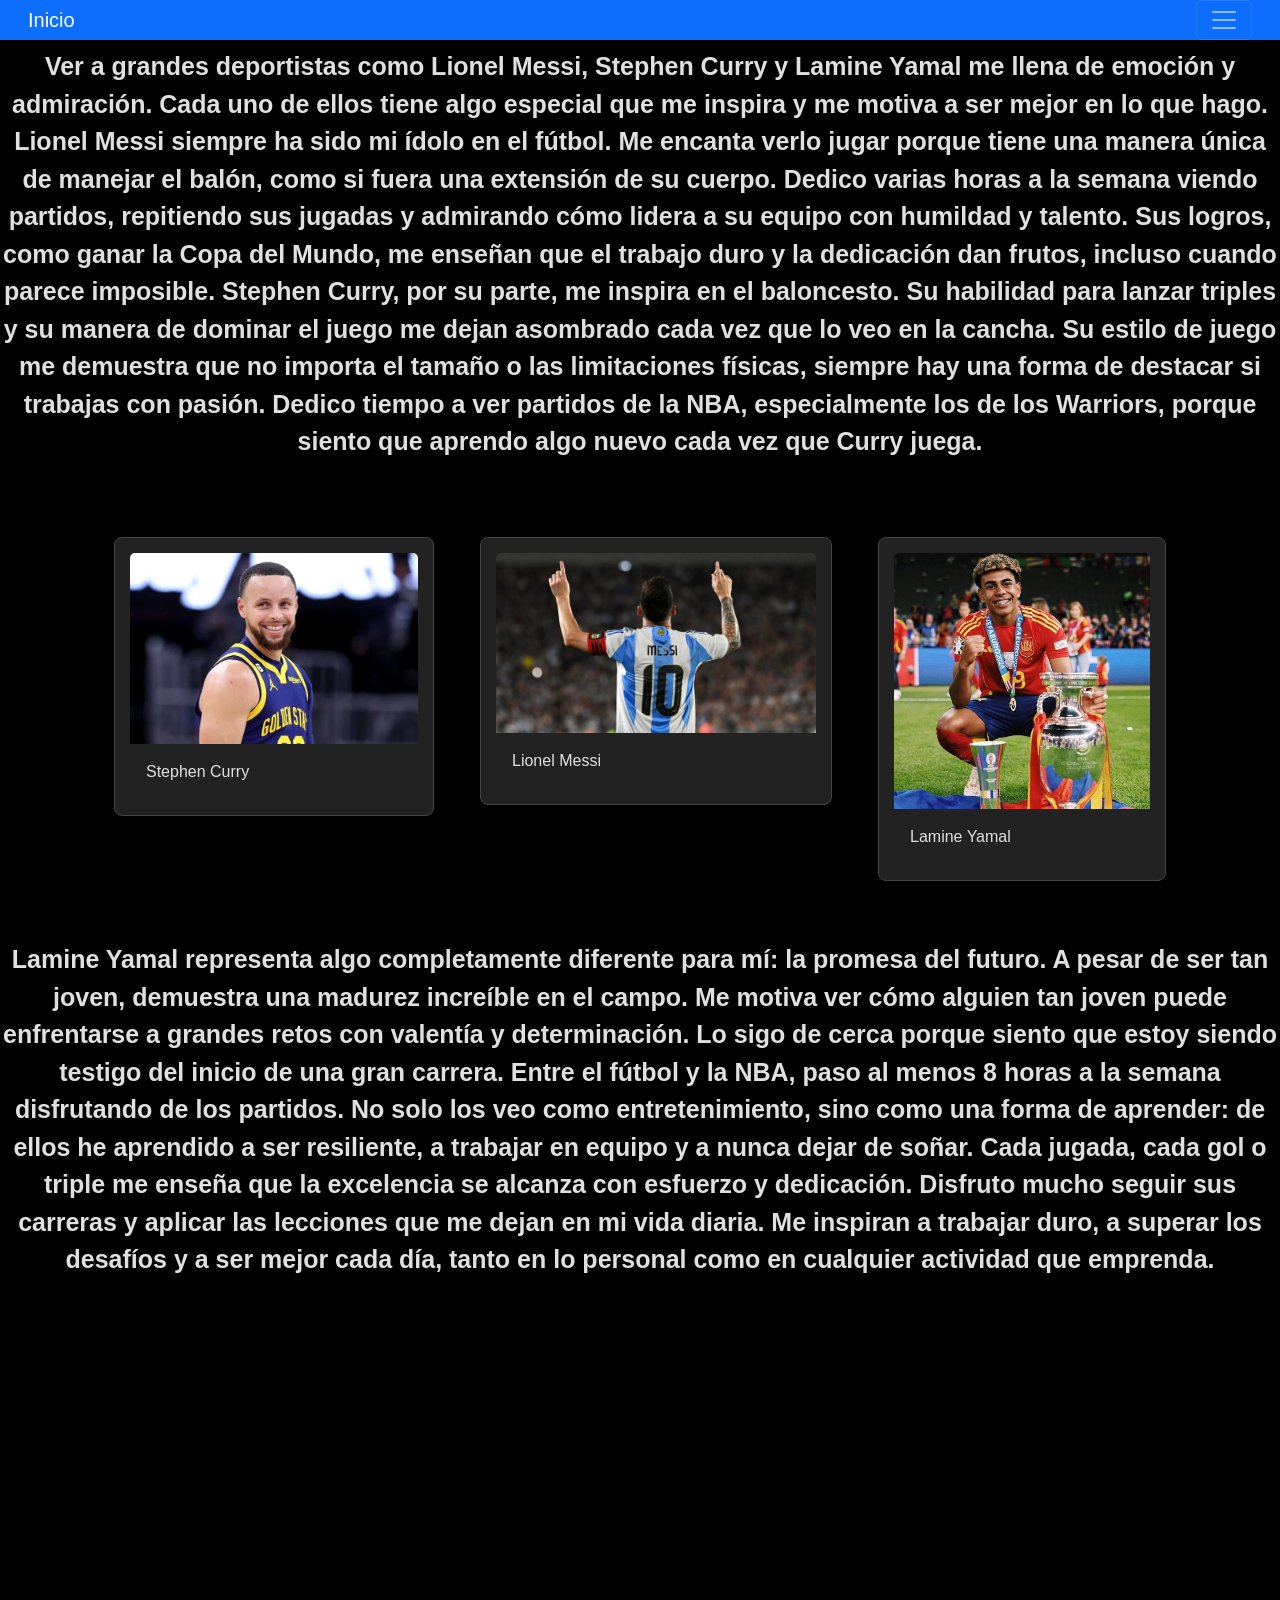
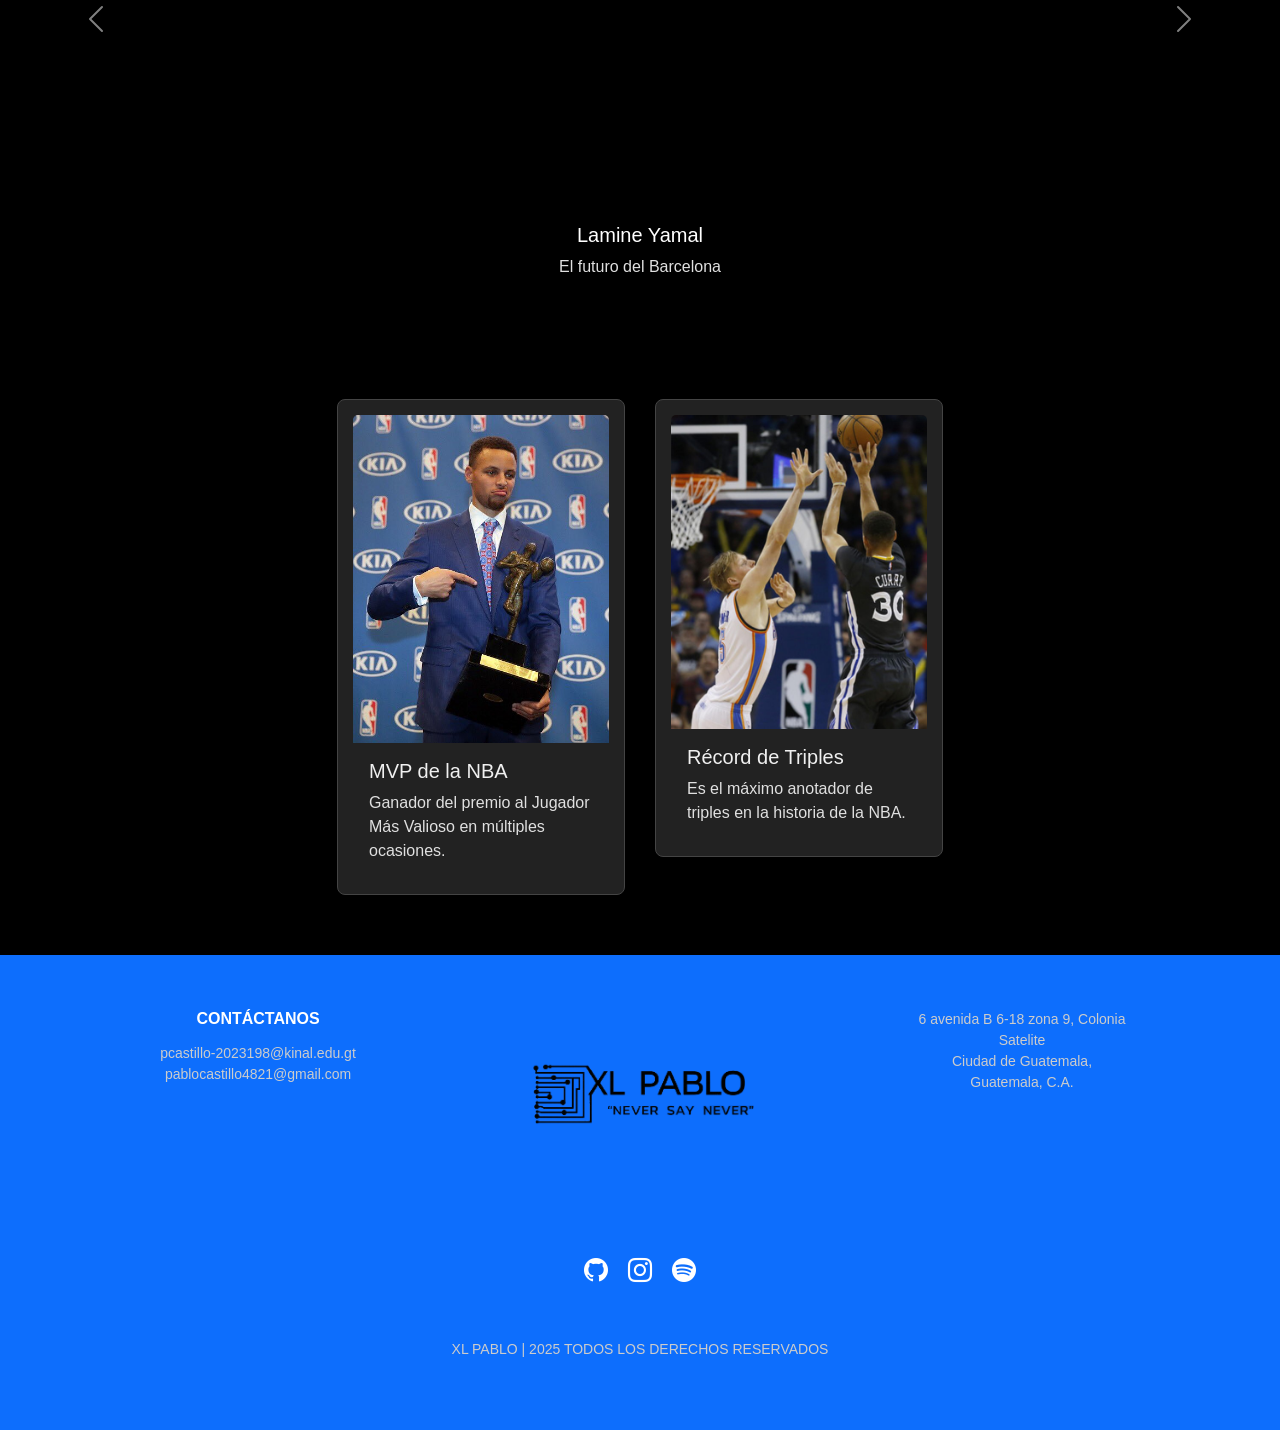
<file: index.html>
<!DOCTYPE html>
<html lang="en">
<head>
    <meta charset="UTF-8">
    <meta name="viewport" content="width=device-width, initial-scale=1.0">
    <link href="https://cdn.jsdelivr.net/npm/bootstrap@5.3.3/dist/css/bootstrap.min.css" rel="stylesheet" integrity="sha384-QWTKZyjpPEjISv5WaRU9OFeRpok6YctnYmDr5pNlyT2bRjXh0JMhjY6hW+ALEwIH" crossorigin="anonymous">
    <link href="https://cdn.jsdelivr.net/npm/bootstrap-icons/font/bootstrap-icons.css" rel="stylesheet">
    <link rel="stylesheet" href="style.css">
  </head>
    <title>Inicio</title>
</head>
<body>
    <nav class="navbar navbar-dark bg-primary fixed-top">
        <div class="container-fluid">
          <a class="navbar-brand mp-3" href="#">Inicio</a>
          <button class="navbar-toggler" type="button" data-bs-toggle="offcanvas" data-bs-target="#offcanvasDarkNavbar" aria-controls="offcanvasDarkNavbar" aria-label="Toggle navigation">
            <span class="navbar-toggler-icon"></span>
          </button>
          <div class="offcanvas offcanvas-end text-bg-dark" tabindex="-1" id="offcanvasDarkNavbar" aria-labelledby="offcanvasDarkNavbarLabel">
            <div class="offcanvas-header">
              <h5 class="offcanvas-title" id="offcanvasDarkNavbarLabel">Página Web</h5>
              <button type="button" class="btn-close btn-close-white" data-bs-dismiss="offcanvas" aria-label="Close"></button>
            </div>
            <div class="offcanvas-body">
              <ul class="navbar-nav justify-content-end flex-grow-1 pe-3">
                <li class="nav-item">
                  <a class="nav-link active" aria-current="page" href="index.html">Inicio</a>
                </li>
                <li class="nav-item">
                  <a class="nav-link" href="biografia.html">Biografia</a>
                </li>
                <li class="nav-item">
                    <a class="nav-link" href="rediseño.html">Rediseño</a>
              </ul>
              
            </div>
          </div>
        </div>
      </nav>
      <p class="lh-base mt-5 grande text-center" style="font-size: 25px; font-weight: bold;" > Ver a grandes deportistas como Lionel Messi, Stephen Curry y Lamine Yamal me llena de emoción y admiración. Cada uno de ellos tiene algo especial que me inspira y me motiva a ser mejor en lo que hago.
        Lionel Messi siempre ha sido mi ídolo en el fútbol. Me encanta verlo jugar porque tiene una manera única de manejar el balón, como si fuera una extensión de su cuerpo. Dedico varias horas a la semana viendo partidos, repitiendo sus jugadas y admirando cómo lidera a su equipo con humildad y talento. Sus logros, como ganar la Copa del Mundo, me enseñan que el trabajo duro y la dedicación dan frutos, incluso cuando parece imposible.
        Stephen Curry, por su parte, me inspira en el baloncesto. Su habilidad para lanzar triples y su manera de dominar el juego me dejan asombrado cada vez que lo veo en la cancha. Su estilo de juego me demuestra que no importa el tamaño o las limitaciones físicas, siempre hay una forma de destacar si trabajas con pasión. Dedico tiempo a ver partidos de la NBA, especialmente los de los Warriors, porque siento que aprendo algo nuevo cada vez que Curry juega.
        <div class="container">
          <div class="row justify-content-center g-3">
            <div class="col-auto">
              <a href="https://es.wikipedia.org/wiki/Stephen_Curry" target="_blank" class="card-link">
                <div class="card" style="width: 20rem;">
                  <img src="assets/steph1.webp" class="card-img-top" alt="Steph">
                  <div class="card-body">
                    <p class="card-text">Stephen Curry</p>
                  </div>
                </div>
              </a>
            </div>
            <div class="col-auto">
              <a href="https://es.wikipedia.org/wiki/Lionel_Messi" target="_blank" class="card-link">
                <div class="card" style="width: 22rem;">
                  <img src="assets/messi.jpg" class="card-img-top" alt="Messi">
                  <div class="card-body">
                    <p class="card-text">Lionel Messi</p>
                  </div>
                </div>
              </a>
            </div>
            <div class="col-auto">
              <a href="https://es.wikipedia.org/wiki/Lamine_Yamal" target="_blank" class="card-link">
                <div class="card" style="width: 18rem;">
                  <img src="assets/lamine-yamal.jpg" class="card-img-top" alt="Lamine Yamal">
                  <div class="card-body">
                    <p class="card-text">Lamine Yamal</p>
                  </div>
                </div>
              </a>
            </div>
          </div>
        </div>      
      <p class="lh-base mt-5 grande text-center" style="font-size: 25px; font-weight: bold;"> Lamine Yamal representa algo completamente diferente para mí: la promesa del futuro. A pesar de ser tan joven, demuestra una madurez increíble en el campo. Me motiva ver cómo alguien tan joven puede enfrentarse a grandes retos con valentía y determinación. Lo sigo de cerca porque siento que estoy siendo testigo del inicio de una gran carrera.
        Entre el fútbol y la NBA, paso al menos 8 horas a la semana disfrutando de los partidos. No solo los veo como entretenimiento, sino como una forma de aprender: de ellos he aprendido a ser resiliente, a trabajar en equipo y a nunca dejar de soñar. Cada jugada, cada gol o triple me enseña que la excelencia se alcanza con esfuerzo y dedicación.
        Disfruto mucho seguir sus carreras y aplicar las lecciones que me dejan en mi vida diaria. Me inspiran a trabajar duro, a superar los desafíos y a ser mejor cada día, tanto en lo personal como en cualquier actividad que emprenda.</p>
        <div id="videoCarousel" class="carousel slide" data-bs-interval="30000" data-bs-ride="carousel">
          <div class="carousel-inner">
        
      
            <div class="carousel-item active">
              <video class="d-block w-100" autoplay loop muted playsinline style="max-height: 700px;">
                <source src="assets/yamal1.mp4" type="video/mp4">
              </video>
              <div class="carousel-caption d-none d-md-block">
                <h5>Lamine Yamal</h5>
                <p>El futuro del Barcelona</p>
              </div>
            </div>
        
          
            <div class="carousel-item">
              <video class="d-block w-100" autoplay loop muted playsinline style="max-height: 700px;">
                <source src="assets/messi1.mp4" type="video/mp4">
        
              </video>
              <div class="carousel-caption d-none d-md-block">
                <h5>Lionel Messi</h5>
                <p>El mejor jugador del mundo</p>
              </div>
            </div>
        
           
            <div class="carousel-item">
              <video class="d-block w-100" autoplay loop muted playsinline style="max-height: 700px;">
                <source src="assets/stephen.mp4" type="video/mp4">
                
              </video>
              <div class="carousel-caption d-none d-md-block">
                <h5>Stephen Curry</h5>
                <p>Transformando el juego del baloncesto</p>
              </div>
            </div>
        
          </div>
        
         
          <button class="carousel-control-prev" type="button" data-bs-target="#videoCarousel" data-bs-slide="prev">
            <span class="carousel-control-prev-icon" aria-hidden="true"></span>
            <span class="visually-hidden">Anterior</span>
          </button>
          <button class="carousel-control-next" type="button" data-bs-target="#videoCarousel" data-bs-slide="next">
            <span class="carousel-control-next-icon" aria-hidden="true"></span>
            <span class="visually-hidden">Siguiente</span>
          </button>
        </div>
        
        
        <div class="row justify-content-center">
          <div class="card card-hover" style="width: 18rem;">
            <img src="assets/mvp.jpg" class="card-img-top" alt="...">
            <div class="card-body">
              <h5 class="card-title">MVP de la NBA</h5>
              <p class="card-text">Ganador del premio al Jugador Más Valioso en múltiples ocasiones.</p>
            </div>
          </div>
          <div class="card card-hover" style="width: 18rem;">
            <img src="assets/triple.jpg" class="card-img-top" alt="...">
            <div class="card-body">
              <h5 class="card-title">Récord de Triples</h5>
              <p class="card-text">Es el máximo anotador de triples en la historia de la NBA.</p>
            </div>
          </div>
        </div>
        
        <footer class="footer bg-primary text-white pt-1">
          <div class="container ">
              <div class="row">
                  <div class="col-md-3 text-center">
                      <h5>CONTÁCTANOS</h5>
                      <p>pcastillo-2023198@kinal.edu.gt<br>
                     pablocastillo4821@gmail.com<br>
                     </p>
                  </div>       
                  <div class="col-md-5 text-center">
                      <img src="assets/x1.png" alt="Logo Xl Pablo" style="max-width: 300px;">
                      <h5></h5>
                  </div>
                  <div class="col-md-3 text-center">
                      <p>6 avenida B 6-18 zona 9, Colonia Satelite<br>
                       Ciudad de Guatemala,<br>
                      Guatemala, C.A.</p>
                  </div>
              </div>
              <div class="row ">
                  <div class="col text-center">
                      
                      <a href="https://github.com/PabloCastillo10" class="text-white mx-2"><i class="bi bi-github" style="font-size: 1.5rem;"></i></a>
                      <a href="https://www.instagram.com/xldaniel__/" class="text-white mx-2"><i class="bi bi-instagram" style="font-size: 1.5rem;"></i></a>
                      <a href="https://open.spotify.com/user/ipcq7aag76tgqg0tuwkb64kei" class="text-white mx-2"><i class="bi bi-spotify" style="font-size: 1.5rem;"></i></a>
                  </div>
              </div>
              <div class="row ">
                  <div class="col text-center">
                      <p class="mb-0">XL PABLO | 2025 TODOS LOS DERECHOS RESERVADOS</p>
                  </div>
              </div>
          </div>
      </footer> 
      <script src="https://cdn.jsdelivr.net/npm/bootstrap@5.3.3/dist/js/bootstrap.min.js" integrity="sha384-0pUGZvbkm6XF6gxjEnlmuGrJXVbNuzT9qBBavbLwCsOGabYfZo0T0to5eqruptLy" crossorigin="anonymous"></script>         
</body>
</html>
</file>
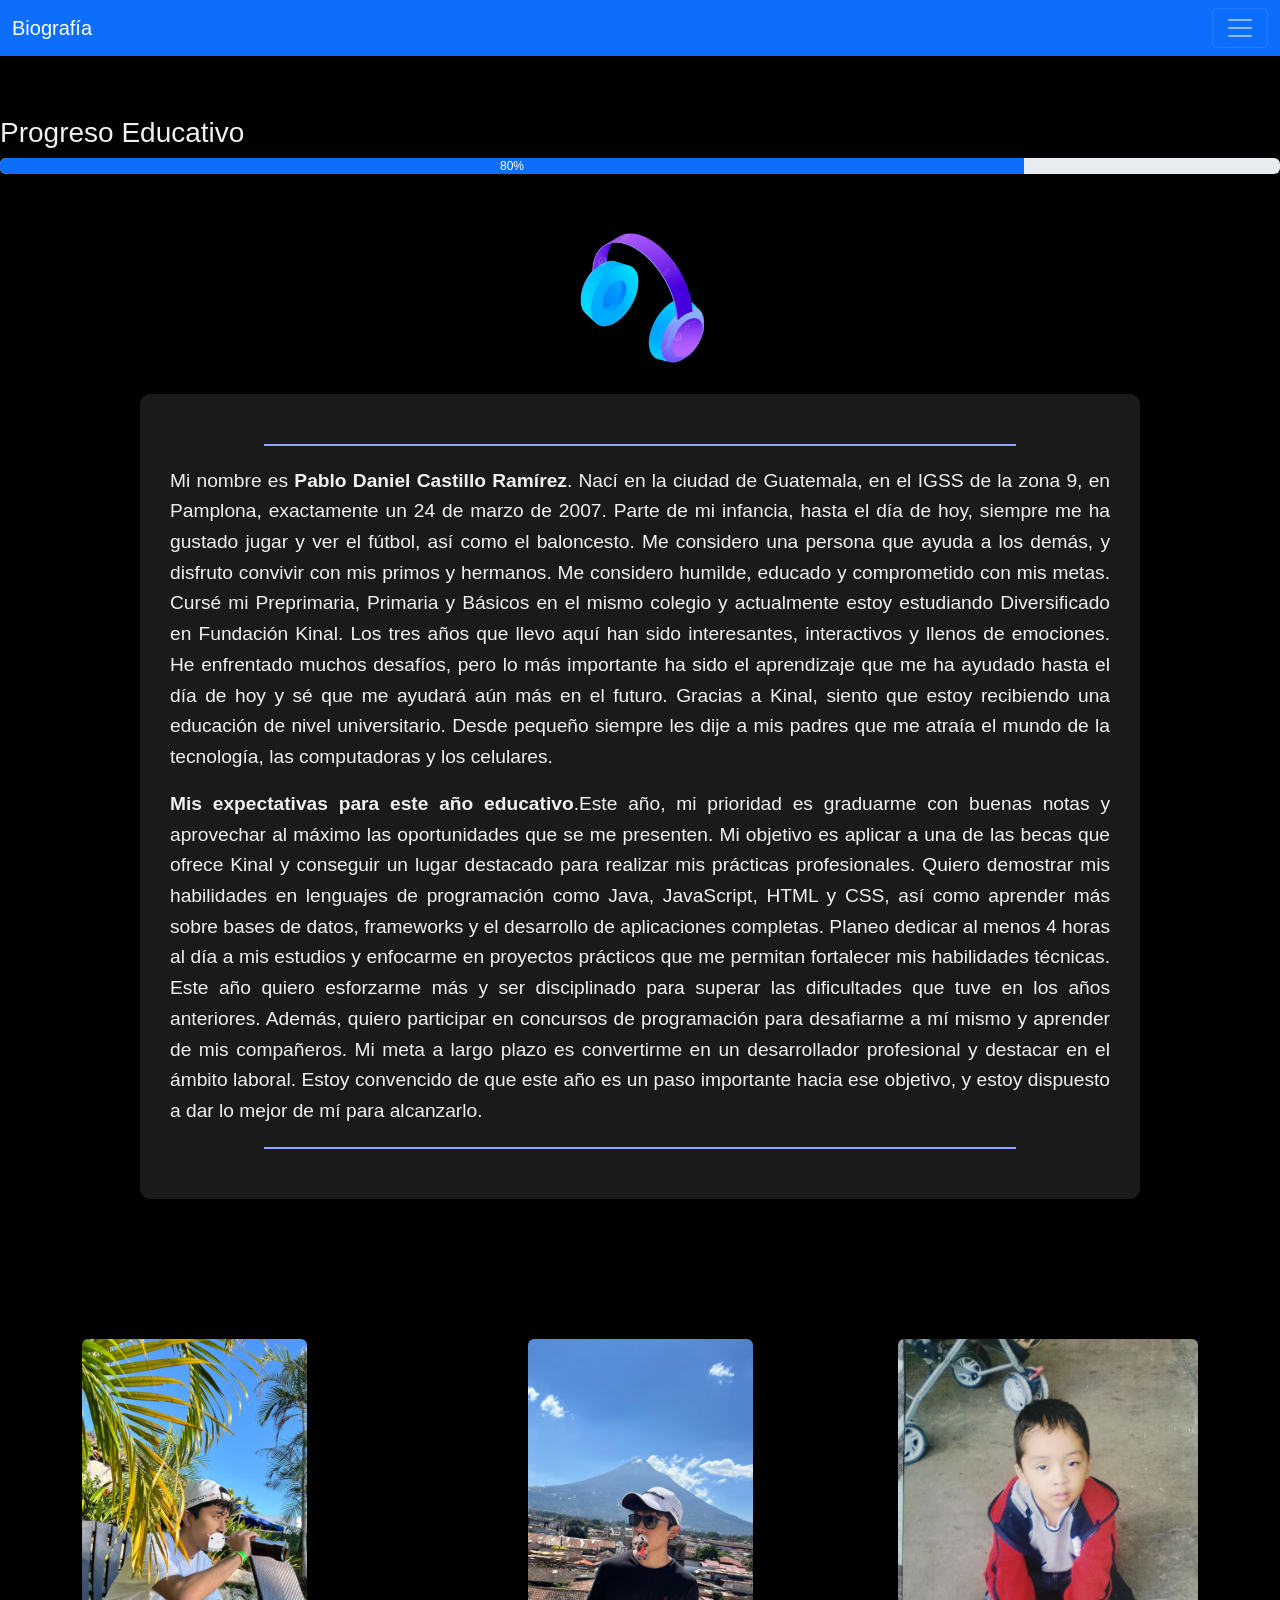
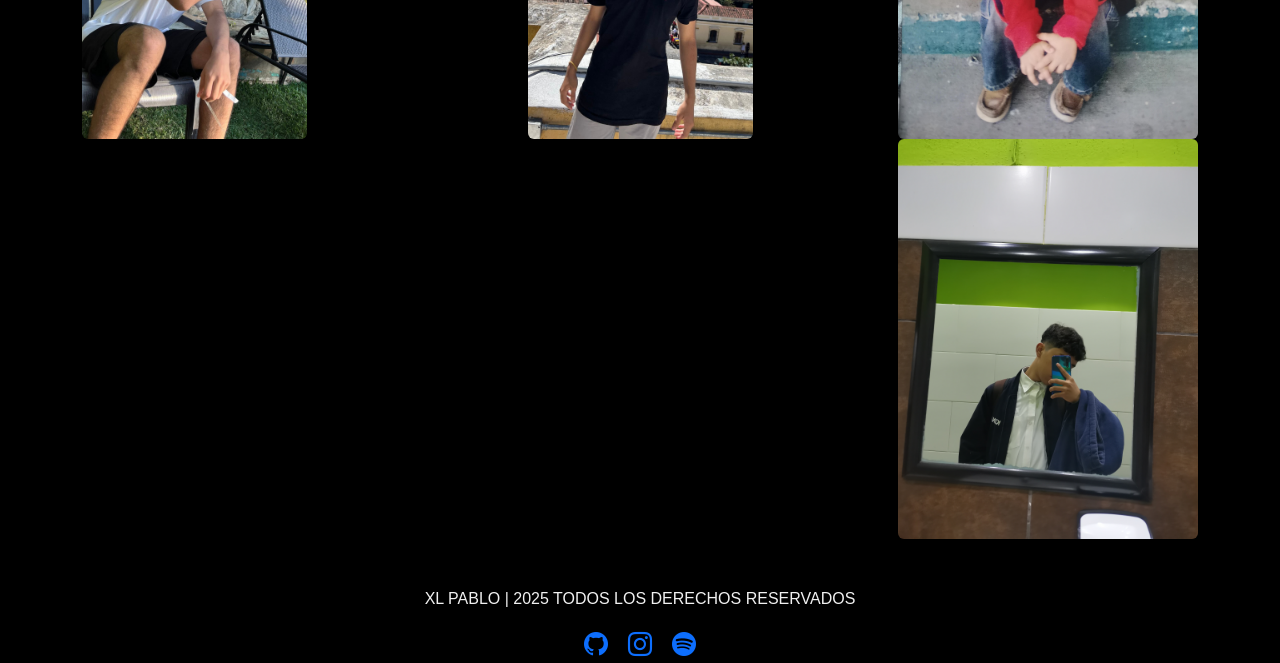
<file: biografia.html>
<!DOCTYPE html>
<html lang="en">
<head>
    <meta charset="UTF-8">
    <meta name="viewport" content="width=device-width, initial-scale=1.0">
    <link href="https://cdn.jsdelivr.net/npm/bootstrap@5.3.3/dist/css/bootstrap.min.css" rel="stylesheet" integrity="sha384-QWTKZyjpPEjISv5WaRU9OFeRpok6YctnYmDr5pNlyT2bRjXh0JMhjY6hW+ALEwIH" crossorigin="anonymous">
    <title>Biografia</title>
    <link rel="stylesheet" href="style1.css">
    <link href="https://cdn.jsdelivr.net/npm/bootstrap-icons/font/bootstrap-icons.css" rel="stylesheet">
    <link href="https://fonts.googleapis.com/css2?family=Roboto:wght@400;500;700&display=swap" rel="stylesheet">

</head>
<body>
  <nav class="navbar navbar-dark bg-primary fixed-top">
      <div class="container-fluid">
        <a class="navbar-brand mp-3" href="#">Biografía</a>
        <button class="navbar-toggler" type="button" data-bs-toggle="offcanvas" data-bs-target="#offcanvasDarkNavbar" aria-controls="offcanvasDarkNavbar" aria-label="Toggle navigation">
          <span class="navbar-toggler-icon"></span>
        </button>
        <div class="offcanvas offcanvas-end text-bg-dark" tabindex="-1" id="offcanvasDarkNavbar" aria-labelledby="offcanvasDarkNavbarLabel">
          <div class="offcanvas-header">
            <h5 class="offcanvas-title" id="offcanvasDarkNavbarLabel">Página Web</h5>
            <button type="button" class="btn-close btn-close-white" data-bs-dismiss="offcanvas" aria-label="Close"></button>
          </div>
          <div class="offcanvas-body">
            <ul class="navbar-nav justify-content-end flex-grow-1 pe-3">
              <li class="nav-item">
                <a class="nav-link" href="index.html">Inicio</a>
              </li>
              <li class="nav-item">
                <a class="nav-link active" href="biografia.html">Biografía</a>
              </li>
              <li class="nav-item">
                <a class="nav-link " href="rediseño.html">Rediseño</a>
              </li>
            </ul>
          </div>
        </div>
      </div>
    </nav>
    <br>
    <br><br><br>
    <div class="progress-section">
      <h3>Progreso Educativo</h3>
      <div class="progress">
        <div class="progress-bar bg-primary" role="progressbar" style="width: 80%;" aria-valuenow="80" aria-valuemin="0" aria-valuemax="100">80%</div>
      </div>
    </div>
    
    <div class="floating-container">
      <img src="assets/au2-removebg-preview.png" alt="Imagen flotante" class="floating-image">
    </div>
    
    
    <main>
      <div class="bio-container">
          <div class="decor-line"></div>
          <p class="bio-text">
             Mi nombre es <strong>Pablo Daniel Castillo Ramírez</strong>. Nací en la ciudad de Guatemala, en el IGSS de la zona 9, en Pamplona, exactamente un 24 de marzo de 2007. Parte de mi infancia, hasta el día de hoy, siempre me ha gustado jugar y ver el fútbol, así como el baloncesto. Me considero una persona que ayuda a los demás, y disfruto convivir con mis primos y hermanos. Me considero humilde, educado y comprometido con mis metas.

             Cursé mi Preprimaria, Primaria y Básicos en el mismo colegio y actualmente estoy estudiando Diversificado en Fundación Kinal. Los tres años que llevo aquí han sido interesantes, interactivos y llenos de emociones. He enfrentado muchos desafíos, pero lo más importante ha sido el aprendizaje que me ha ayudado hasta el día de hoy y sé que me ayudará aún más en el futuro. Gracias a Kinal, siento que estoy recibiendo una educación de nivel universitario. Desde pequeño siempre les dije a mis padres que me atraía el mundo de la tecnología, las computadoras y los celulares.
          </p>
          <p class="bio-text">
              <strong> Mis expectativas para este año educativo</strong>.Este año, mi prioridad es graduarme con buenas notas y aprovechar al máximo las oportunidades que se me presenten. Mi objetivo es aplicar a una de las becas que ofrece Kinal y conseguir un lugar destacado para realizar mis prácticas profesionales. Quiero demostrar mis habilidades en lenguajes de programación como Java, JavaScript, HTML y CSS, así como aprender más sobre bases de datos, frameworks y el desarrollo de aplicaciones completas.
              Planeo dedicar al menos 4 horas al día a mis estudios y enfocarme en proyectos prácticos que me permitan fortalecer mis habilidades técnicas. Este año quiero esforzarme más y ser disciplinado para superar las dificultades que tuve en los años anteriores. Además, quiero participar en concursos de programación para desafiarme a mí mismo y aprender de mis compañeros.
              Mi meta a largo plazo es convertirme en un desarrollador profesional y destacar en el ámbito laboral. Estoy convencido de que este año es un paso importante hacia ese objetivo, y estoy dispuesto a dar lo mejor de mí para alcanzarlo.
          </p>
          <div class="decor-line"></div>
      </div>
    </main>
  <br>
  <br>
  <br>
  <br>
  <br>
  <div class="container">
    <div class="row align-items-center">
      <div class="col text-start">
        <img src="assets/daniel2.jpg" height="400" class="rounded">
      </div>
      <div class="col text-center">
        <img src="assets/daniel1.jpg" height="400" class="rounded">
      </div>
      <div class="col text-end">
        <img src="assets/daniel3.jpg" height="400" class="rounded">
      </div>
      <div class="col text-end">
        <img src="assets/daniel4.jpg" height="400" class="rounded">
      </div>
    </div>
  </div>
  
  <br>
  <br>

  <footer class="text-center">
    <div class="container">
        <p>XL PABLO | 2025 TODOS LOS DERECHOS RESERVADOS</p>
        <a href="https://github.com/PabloCastillo10" class="mx-2"><i class="bi bi-github" style="font-size: 1.5rem;"></i></a>
        <a href="https://www.instagram.com/xldaniel__/" class="mx-2"><i class="bi bi-instagram" style="font-size: 1.5rem;"></i></a>
        <a href="https://open.spotify.com/user/ipcq7aag76tgqg0tuwkb64kei" class="mx-2"><i class="bi bi-spotify" style="font-size: 1.5rem;"></i></a>
    </div>
  </footer>
    <script src="https://cdn.jsdelivr.net/npm/bootstrap@5.3.3/dist/js/bootstrap.min.js" integrity="sha384-0pUGZvbkm6XF6gxjEnlmuGrJXVbNuzT9qBBavbLwCsOGabYfZo0T0to5eqruptLy" crossorigin="anonymous"></script>
</body>
</html>
</file>
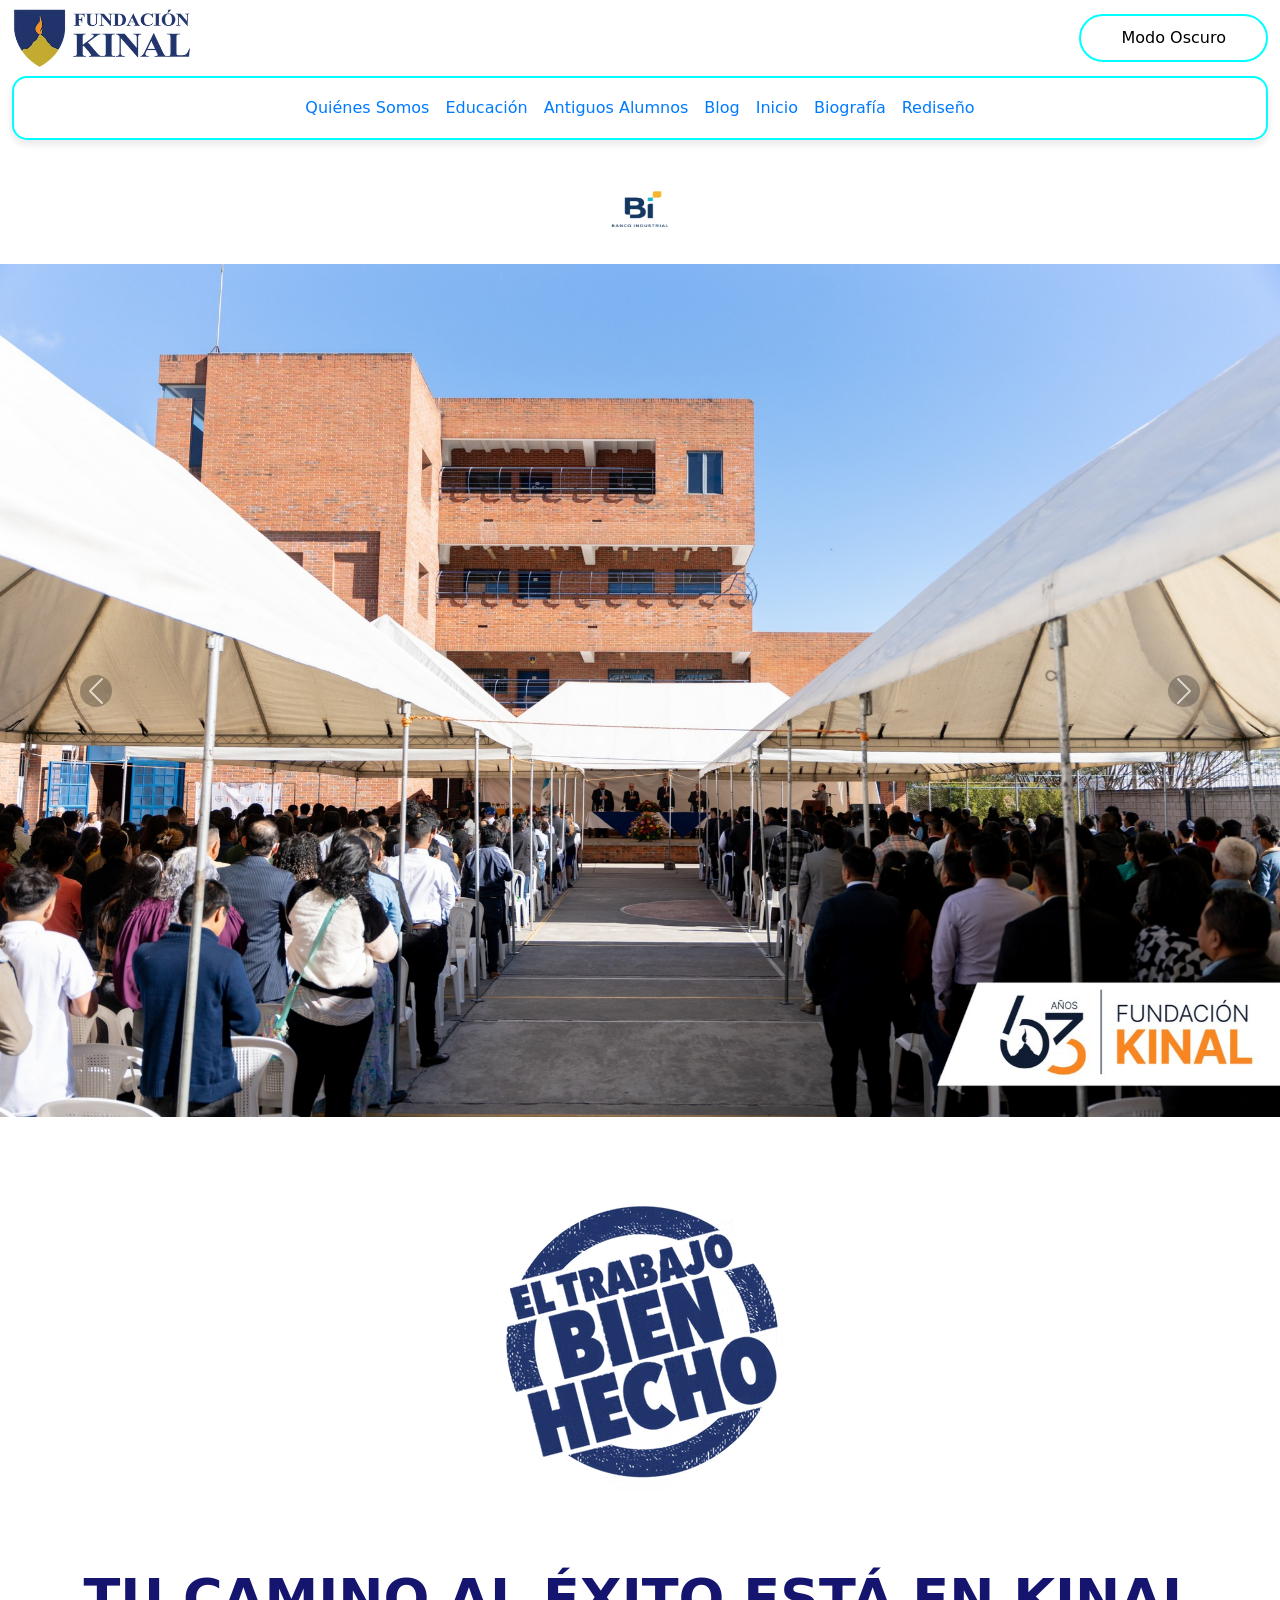
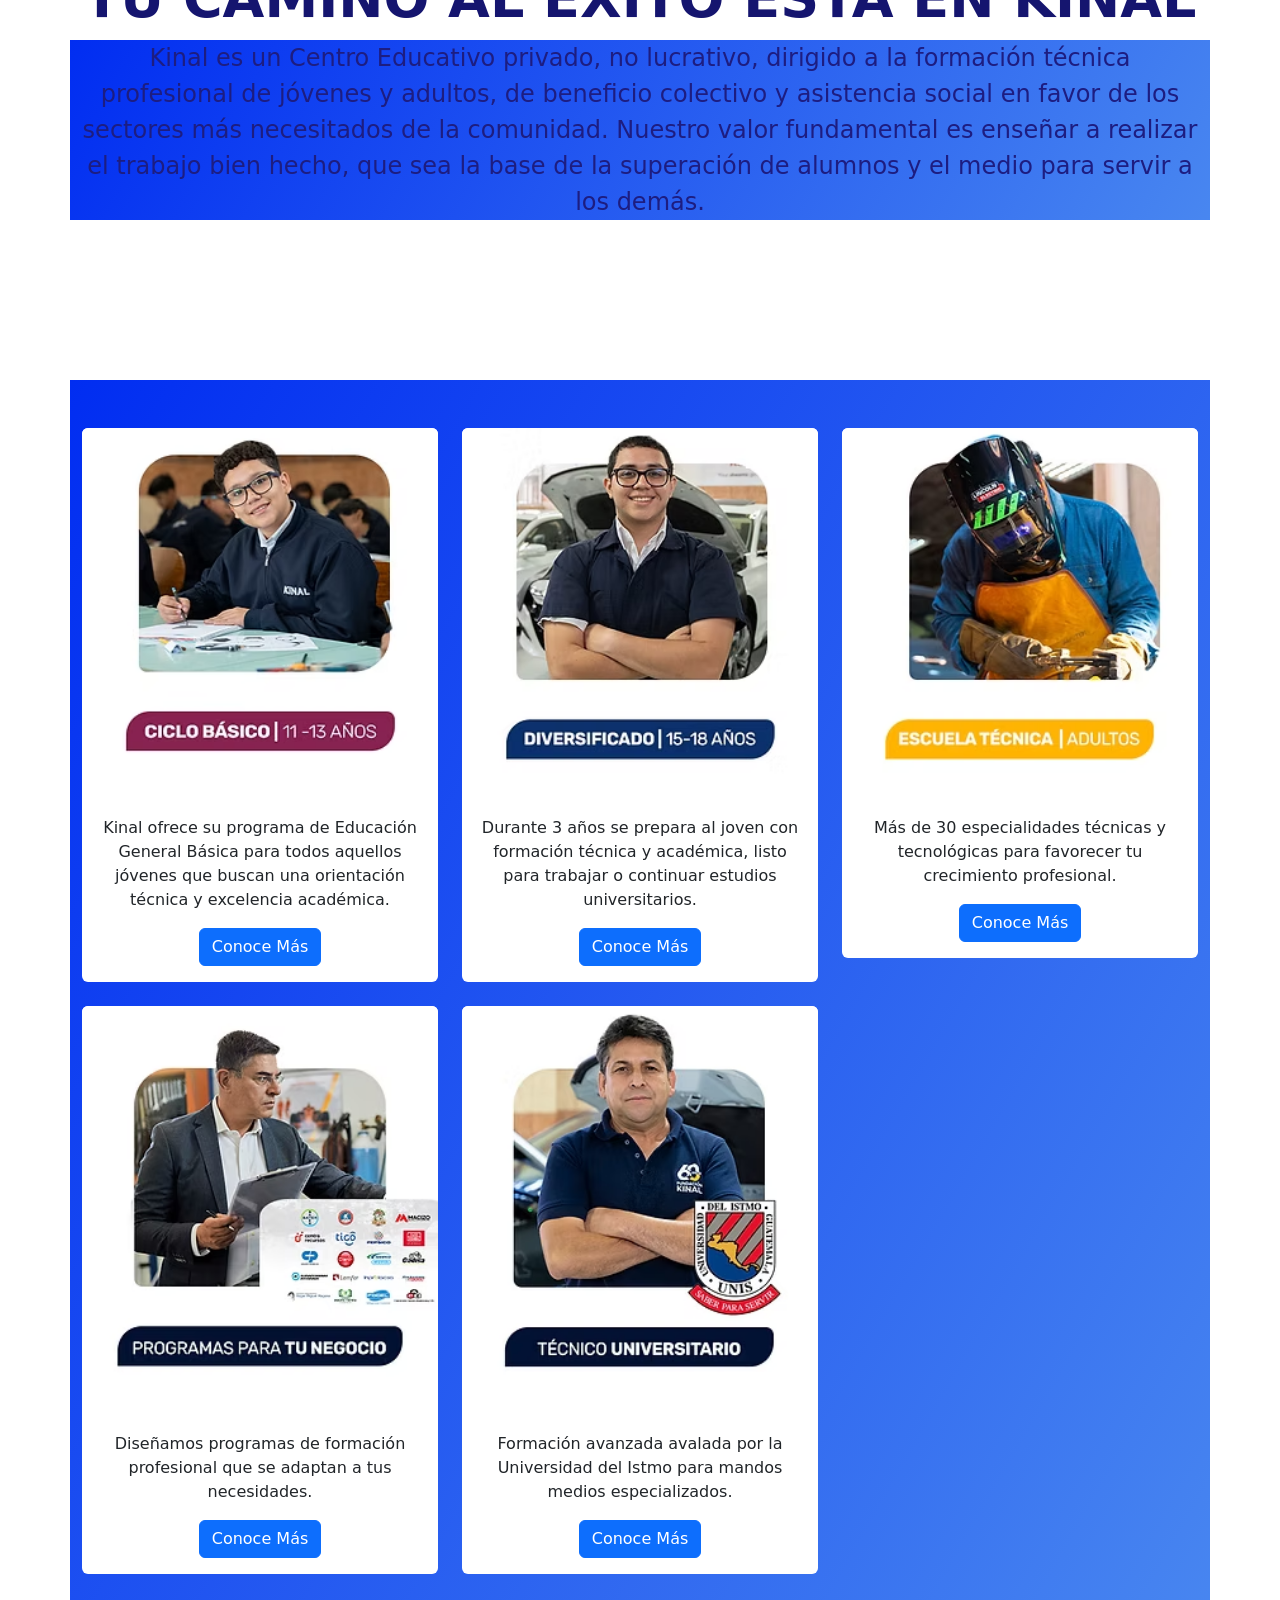
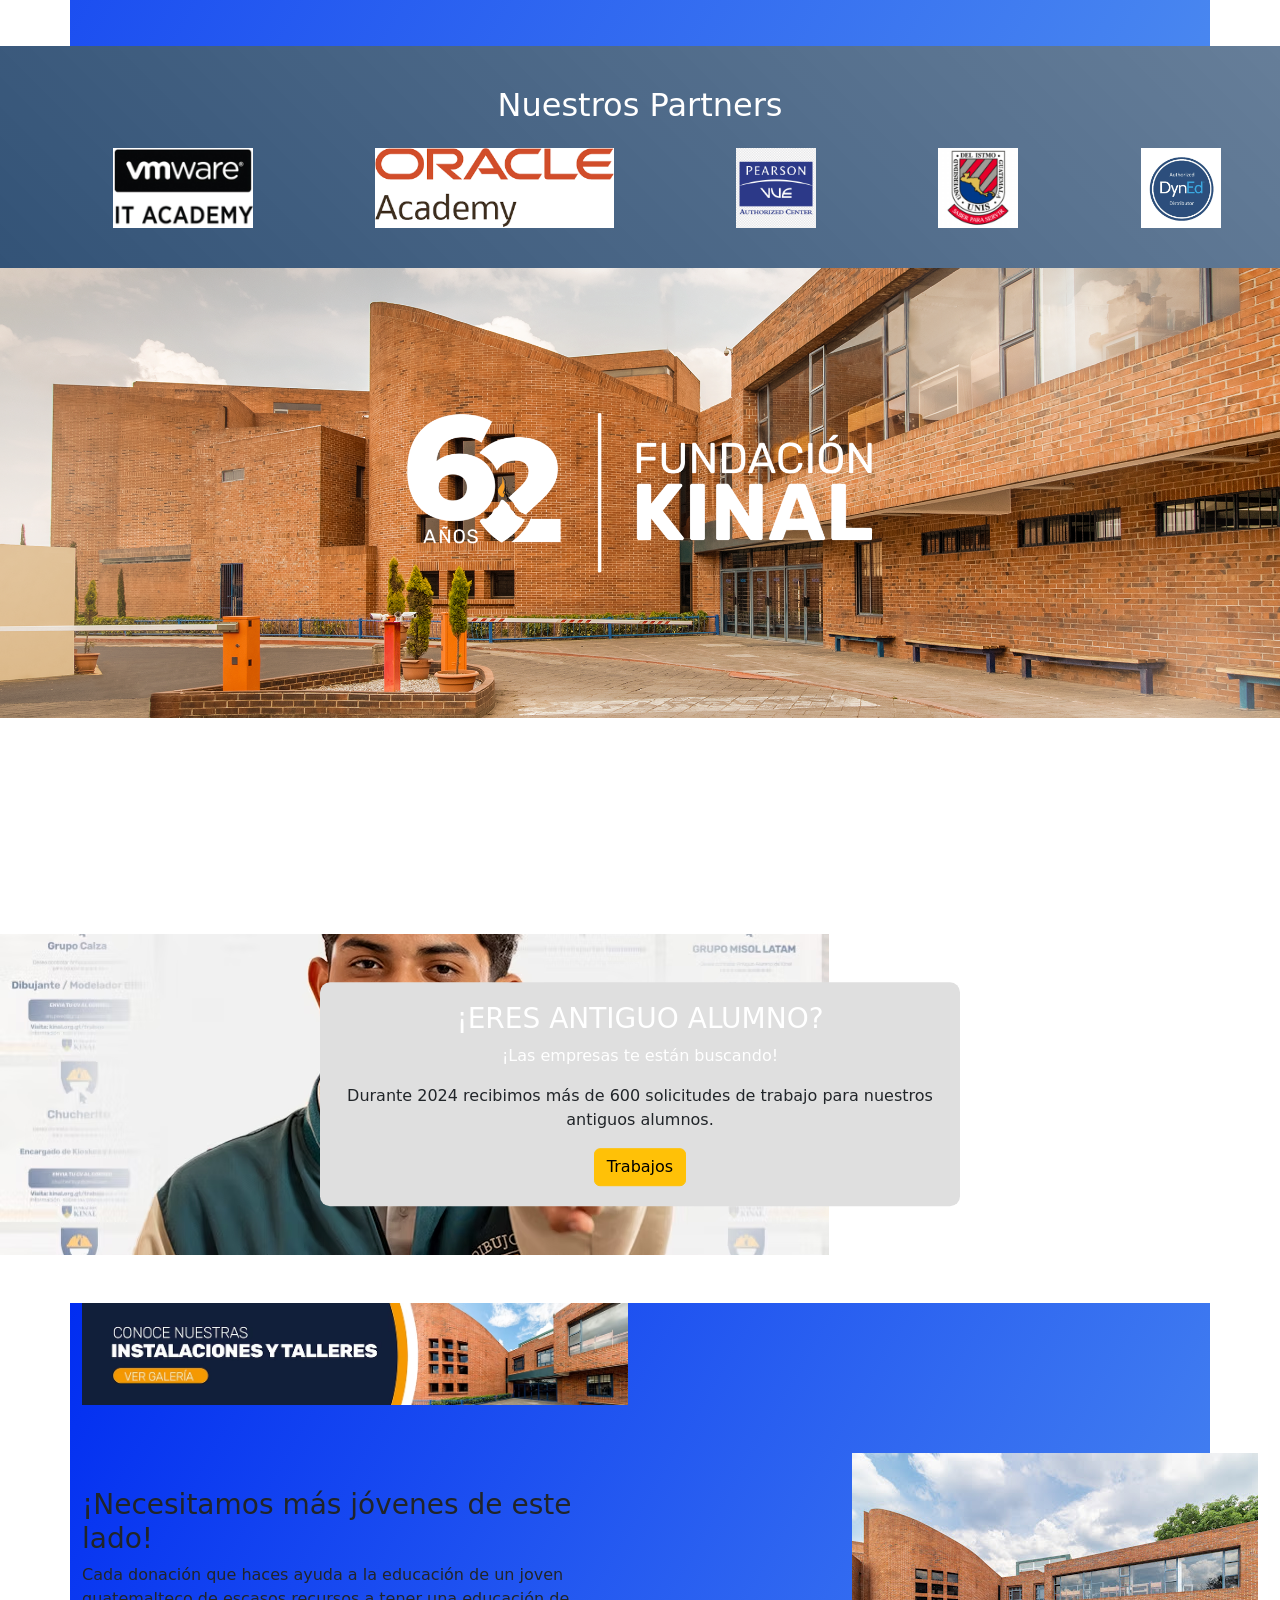
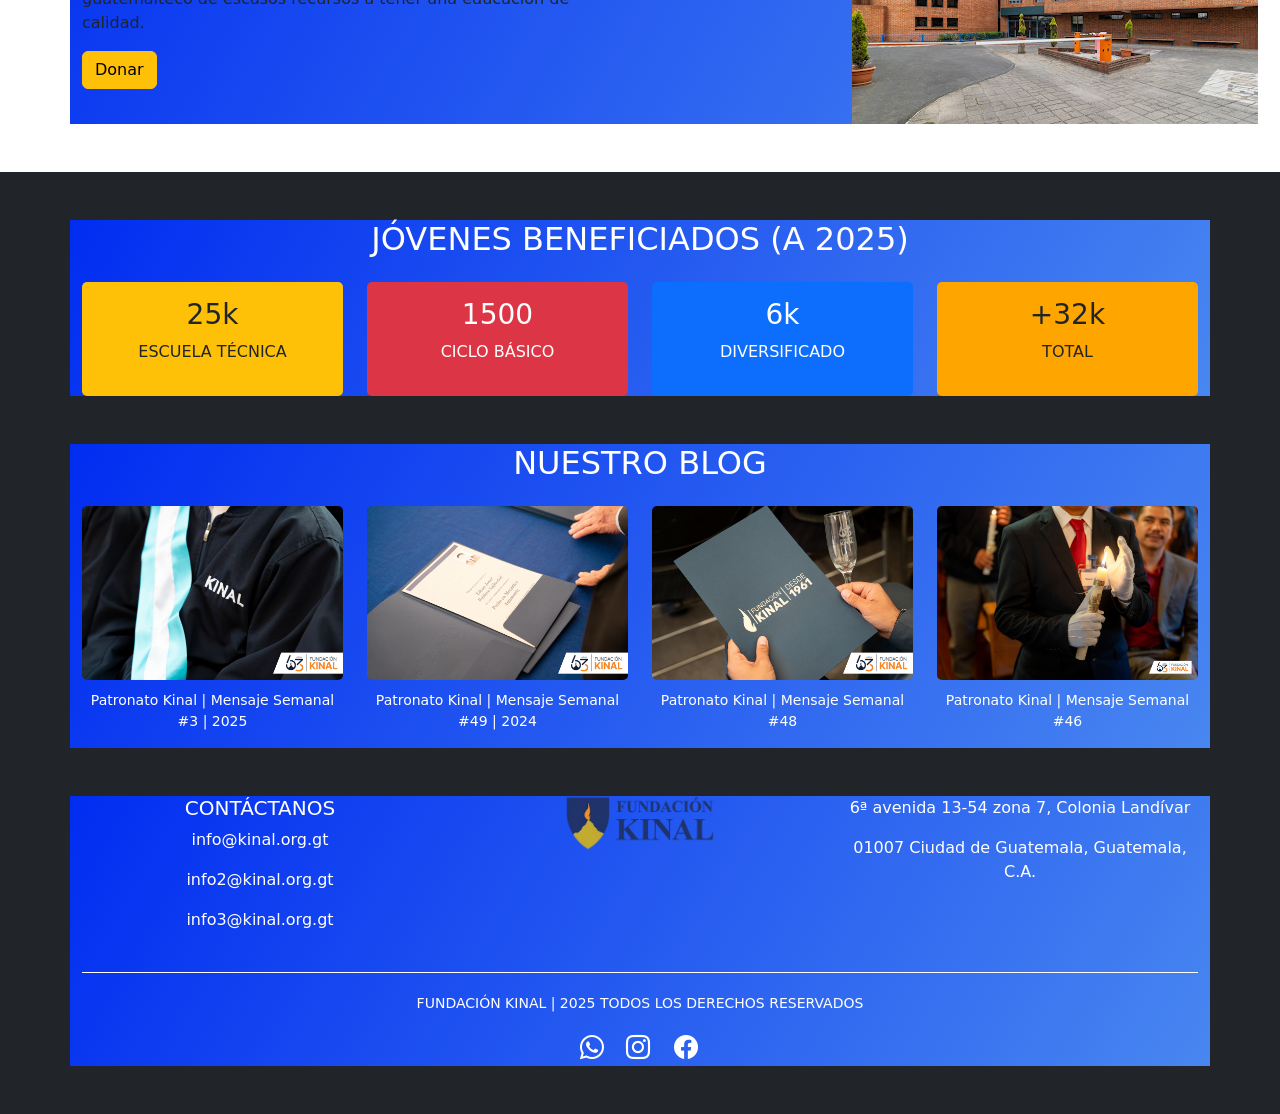
<file: rediseño.html>
<!DOCTYPE html>
<html lang="en">
<head>
    <meta charset="UTF-8">
    <meta name="viewport" content="width=device-width, initial-scale=1.0">
    <title>Rediseño Kinal</title>
    <link href="https://cdn.jsdelivr.net/npm/bootstrap@5.3.3/dist/css/bootstrap.min.css" rel="stylesheet" integrity="sha384-QWTKZyjpPEjISv5WaRU9OFeRpok6YctnYmDr5pNlyT2bRjXh0JMhjY6hW+ALEwIH" crossorigin="anonymous">
    <link href="https://cdn.jsdelivr.net/npm/bootstrap-icons/font/bootstrap-icons.css" rel="stylesheet">
    <link href="https://fonts.googleapis.com/css2?family=Roboto:wght@400;500;700&display=swap" rel="stylesheet">
    <link  rel="stylesheet" href="style2.css">
</head>
<body>
  <div class="animacion">
    
  <div class="container-fluid text-center">

    <div class="d-flex justify-content-between align-items-center py-2">
      <img src="assets/kinal.avif" alt="logo" width="180" height="60">
      <button id="toggleDarkMode" class="btn btn-dark">Modo Oscuro</button>
    </div>
  
    <nav class="navbar navbar-expand-lg navbar-light bg-light">
      <div class="container-fluid">
        <div class="collapse navbar-collapse" id="navbarNav">
          <ul class="navbar-nav mx-auto">
            <li class="nav-item dropdown">
              <a class="nav-link " href="#" id="navbarDropdown" role="button" data-bs-toggle="dropdown" aria-expanded="false">
                Quiénes Somos
                <ul class="dropdown-menu" aria-labelledby="navbarDropdown">
                  <li><a class="dropdown-item" href="#">Fundación</a></li>
                  <li><a class="dropdown-item" href="#">Patronato</a></li>
                  <li><a class="dropdown-item" href="#">Sponsors</a></li>
                  <li><a class="dropdown-item" href="#">PressKit</a></li>
                </ul>
              </a>
            </li> 
            <li class="nav-item dropdown">
              <a class="nav-link " href="#" id="navbarDropdown" role="button" data-bs-toggle="dropdown" aria-expanded="false">
                Educación
                <ul class="dropdown-menu" aria-labelledby="navbarDropdown">
                  <li><a class="dropdown-item" href="#">Peritos Técnicos</a></li>
                  <li><a class="dropdown-item" href="#">Ciclo Básico</a></li>
                  <li><a class="dropdown-item" href="#">Carreras de Tecnología</a></li>
                  <li><a class="dropdown-item" href="#">Escuela Técnica</a></li>
                </ul>
              </a>
            </li>
            <li class="nav-item dropdown">
              <a class="nav-link " href="#" id="navbarDropdown" role="button" data-bs-toggle="dropdown" aria-expanded="false">
                Antiguos Alumnos
                <ul class="dropdown-menu" aria-labelledby="navbarDropdown">
                  <li><a class="dropdown-item" href="#">Trabajos</a></li>

                </ul>
              </a>
            </li>
            <li class="nav-link">
             Blog 
            </li>
            <li class="nav-item">
              <a class="nav-link" href="index.html">Inicio</a>
            </li>
            <li class="nav-item">
              <a class="nav-link" href="biografia.html">Biografía</a>
            </li>
            <li class="nav-item">
              <a class="nav-link" href="rediseño.html">Rediseño</a>
            </li>
          </ul>
        </div>
      </div>
    </nav>
  </div>
  <div class="text-center mt-4">
    <a href="https://link.ebi.com.gt/EBL107353eo4368asf2g/1621282737059942b/1634135282dc79e2f">
      <img src="assets/banco.png" alt="banco" width="150" height="100">
    </a>
  </div>
  
      <div id="carouselExampleFade" class="carousel slide carousel-fade" data-bs-ride="carousel" data-bs-interval="2000">
        <div class="carousel-inner">
          <div class="carousel-item active">
            <img src="assets/fundacion.jpg" class="d-block w-100" alt="fundacion 1" >
          </div>
          <div class="carousel-item">
            <img src="assets/fundacion3.jpg" class="d-block w-100" alt="fundacion 2"  >
          </div>
          <div class="carousel-item">
            <img src="assets/fundacion2.jpg" class="d-block w-100" alt="fundacion 3" >
          </div>
        </div>
        <button class="carousel-control-prev" type="button" data-bs-target="#carouselExampleFade" data-bs-slide="prev">
          <span class="carousel-control-prev-icon" aria-hidden="true"></span>
          <span class="visually-hidden">Previous</span>
        </button>
        <button class="carousel-control-next" type="button" data-bs-target="#carouselExampleFade" data-bs-slide="next">
          <span class="carousel-control-next-icon" aria-hidden="true"></span>
          <span class="visually-hidden">Next</span>
        </button>
      </div>
      <div class="d-flex justify-content-center align-items-center" style="height: 50vh;">
      <img src="assets/trabajo.avif">
    </div>
    <h1 class="text-center " style="color: rgb(21, 21, 111); font-size: 54px; font-weight: bold;">TU CAMINO AL ÉXITO ESTÁ EN KINAL </h1>
    <p class=" text-animation container text-center" style="color: rgb(29, 29, 129); font-size: 24px;">Kinal es un Centro Educativo privado, no lucrativo, dirigido a la formación técnica profesional de jóvenes y adultos, de beneficio colectivo y asistencia social en favor de los sectores más necesitados de la comunidad.
      Nuestro valor fundamental es enseñar a realizar el trabajo bien hecho, que sea la base de la superación de alumnos y el medio para servir a los demás.</p>
    <br> <br> <br> <br> <br> <br>
      <div class="container py-5">
        <div class="row text-center">
          <div class="col-md-4 mb-4">
            <div class="card border-0">
              <img src="assets/1.avif" class="card-img-top rounded" alt="Ciclo Básico">
              <div class="card-body">
                <p class="card-text">
                  Kinal ofrece su programa de Educación General Básica para todos aquellos jóvenes que buscan una orientación técnica y excelencia académica.
                </p>
                <a href="#" class="btn btn-primary">Conoce Más</a>
              </div>
            </div>
          </div>
          <div class="col-md-4 mb-4">
            <div class="card border-0">
              <img src="assets/2.avif" class="card-img-top rounded" alt="Diversificado">
              <div class="card-body">
                <p class="card-text">
                  Durante 3 años se prepara al joven con formación técnica y académica, listo para trabajar o continuar estudios universitarios.
                </p>
                <a href="#" class="btn btn-primary">Conoce Más</a>
              </div>
            </div>
          </div>
          <div class="col-md-4 mb-4">
            <div class="card border-0">
              <img src="assets/3.avif" class="card-img-top rounded" alt="Escuela Técnica">
              <div class="card-body">
                <p class="card-text">
                  Más de 30 especialidades técnicas y tecnológicas para favorecer tu crecimiento profesional.
                </p>
                <a href="#" class="btn btn-primary">Conoce Más</a>
              </div>
            </div>
          </div>
        </div>
        <div class="row text-center">
          <div class="col-md-4 mb-4">
            <div class="card border-0">
              <img src="assets/4.avif" class="card-img-top rounded" alt="Programas para tu negocio">
              <div class="card-body">
                <p class="card-text">
                  Diseñamos programas de formación profesional que se adaptan a tus necesidades.
                </p>
                <a href="#" class="btn btn-primary">Conoce Más</a>
              </div>
            </div>
          </div>
          <div class="col-md-4 mb-4">
            <div class="card border-0">
              <img src="assets/5.avif" class="card-img-top rounded" alt="Técnico Universitario" >
              <div class="card-body">
                <p class="card-text">
                  Formación avanzada avalada por la Universidad del Istmo para mandos medios especializados.
                </p>
                <a href="#" class="btn btn-primary">Conoce Más</a>
              </div>
            </div>
          </div>
        </div>
      </div>
      <div class="carousel-container">
        <h2 class="text-center text-white mb-4">Nuestros Partners</h2>
        <div id="empresaCarousel" class="carousel slide" data-bs-interval="false">
          <div class="carousel-inner d-flex justify-content-center">
            <div class="carousel-item1 active">
              <a href="https://www.netacad.com/"><img src="assets/cisco1.png " alt="Empresa 1"></a>
                  </div>&nbsp;&nbsp;&nbsp;&nbsp;&nbsp;&nbsp;&nbsp;&nbsp;&nbsp;&nbsp;&nbsp;&nbsp;&nbsp;&nbsp;&nbsp;&nbsp; &nbsp;&nbsp;&nbsp;&nbsp;&nbsp;&nbsp;&nbsp;&nbsp;
                  <div class="carousel-item1 ">
                      <a href="https://www.honda.com/"><img src="assets/honda.png" alt="Empresa 2"></a>
                    </div>&nbsp;&nbsp;&nbsp;&nbsp;&nbsp;&nbsp;&nbsp;&nbsp;&nbsp;&nbsp;&nbsp;&nbsp;&nbsp;&nbsp;&nbsp;&nbsp;&nbsp;&nbsp;&nbsp;&nbsp;&nbsp;&nbsp;&nbsp;&nbsp;
                    <div class="carousel-item1">
                     <a href="https://itacademy.vmware.com/"><img src="assets/vmware.jpg"></a>
                    </div>&nbsp;&nbsp;&nbsp;&nbsp;&nbsp;&nbsp;&nbsp;&nbsp;&nbsp;&nbsp;&nbsp;&nbsp;&nbsp;&nbsp;&nbsp;&nbsp;&nbsp;&nbsp;&nbsp;&nbsp;&nbsp;&nbsp;&nbsp;&nbsp;
                    <div class="carousel-item1">
                      <a href="https://academy.oracle.com/en/oa-web-overview.html"><img src="assets/oracle.png"></a>
                    </div>&nbsp;&nbsp;&nbsp;&nbsp;&nbsp;&nbsp;&nbsp;&nbsp;&nbsp;&nbsp;&nbsp;&nbsp;&nbsp;&nbsp;&nbsp;&nbsp;&nbsp;&nbsp;&nbsp;&nbsp;&nbsp;&nbsp;&nbsp;&nbsp;
                    <div class="carousel-item1">
                      <a href="https://www.pearsonvue.com/"><img src="assets/pearson.png"></a>
                    </div>&nbsp;&nbsp;&nbsp;&nbsp;&nbsp;&nbsp;&nbsp;&nbsp;&nbsp;&nbsp;&nbsp;&nbsp;&nbsp;&nbsp;&nbsp;&nbsp;&nbsp;&nbsp;&nbsp;&nbsp;&nbsp;&nbsp;&nbsp;&nbsp;
                    <div class="carousel-item1">
                      <a href="https://unis.edu.gt/"><img src="assets/universidad1.png"></a>
                    </div>&nbsp;&nbsp;&nbsp;&nbsp;&nbsp;&nbsp;&nbsp;&nbsp;&nbsp;&nbsp;&nbsp;&nbsp;&nbsp;&nbsp;&nbsp;&nbsp;&nbsp;&nbsp;&nbsp;&nbsp;&nbsp;&nbsp;&nbsp;&nbsp;
                    <div class="carousel-item1">
                      <a href="https://www.dyned.com/"><img src="assets/dyned-logo.png"></a>
                    </div>&nbsp;&nbsp;&nbsp;&nbsp;&nbsp;&nbsp;&nbsp;&nbsp;&nbsp;&nbsp;&nbsp;&nbsp;&nbsp;&nbsp;&nbsp;&nbsp;&nbsp;&nbsp;&nbsp;&nbsp;&nbsp;&nbsp;&nbsp;&nbsp;
                    <div class="carousel-item1">
                     <a href="https://www.autodesk.com/es"><img src="assets/auto.webp"></a> 
                    </div>&nbsp;&nbsp;&nbsp;&nbsp;&nbsp;&nbsp;&nbsp;&nbsp;&nbsp;&nbsp;&nbsp;&nbsp;&nbsp;&nbsp;&nbsp;&nbsp;&nbsp;&nbsp;&nbsp;&nbsp;&nbsp;&nbsp;&nbsp;&nbsp;&nbsp;&nbsp;&nbsp;&nbsp;&nbsp;&nbsp;&nbsp;&nbsp;&nbsp;&nbsp;&nbsp;&nbsp;&nbsp;&nbsp;&nbsp;&nbsp;&nbsp;&nbsp;&nbsp;&nbsp;
              </div>
              
              </div>
            </div>
            <div class="background-section"></div>
            <br>
            <br>
            <br>
            <br>
            <br><br><br><br><br>
            <div class="position-relative">
              <img src="assets/alumno.avif" alt="Imagen" class="img-fluid">
              <div class="overlay-text position-absolute top-50 start-50 translate-middle text-center">
                <h3 class="text-white">¡ERES ANTIGUO ALUMNO?</h3>
                <p class="text-white">¡Las empresas te están buscando!</p>
                <p>Durante 2024 recibimos más de 600  solicitudes de trabajo para nuestros antiguos alumnos.</p>
                <a href="#" class="btn btn-warning">Trabajos</a>
              </div>
            </div>
            <div class="container my-5">
              <div class="row align-items-center">
              
                <div class="col-md-6 order-md-2" >
                <img src="assets/kinal1.avif" alt="Imagen derecha" class="img-fluid" style="margin-right: 200px;" >
                </div>
              </div>
            
              <div class="row align-items-center mt-5">
                <div class="col-md-6" >
                  
                  <h3 >¡Necesitamos más jóvenes de este lado!</h3>
                  <p >Cada donación que haces ayuda a la educación de un joven guatemalteco de escasos recursos a tener una educación de calidad.</p>
                  <a  href="#" class="btn btn-warning">Donar</a>
                </div>
                <div class="col-md-6">
                  <img src="assets/kinal2.jpg" alt="Imagen abajo" class="img-fluid" style="margin-left: 200px;">
                </div>
              </div>
            </div>
            <div class="bg-dark text-white py-5">
              <div class="container text-center mb-5">
                <h2 class="mb-4">JÓVENES BENEFICIADOS (A 2025)</h2>
                <div class="row">
                  <div class="col-md-3">
                    <div class="beneficiados-box bg-warning text-dark py-3">
                      <h3>25k</h3>
                      <p>ESCUELA TÉCNICA</p>
                    </div>
                  </div>
                  <div class="col-md-3">
                    <div class="beneficiados-box bg-danger text-white py-3">
                      <h3>1500</h3>
                      <p>CICLO BÁSICO</p>
                    </div>
                  </div>
                  <div class="col-md-3">
                    <div class="beneficiados-box bg-primary text-white py-3">
                      <h3>6k</h3>
                      <p>DIVERSIFICADO</p>
                    </div>
                  </div>
                  <div class="col-md-3">
                    <div class="beneficiados-box bg-orange text-dark py-3" style="background-color: #FFA500;">
                      <h3>+32k</h3>
                      <p>TOTAL</p>
                    </div>
                  </div>
                </div>
              </div>
              <div class="container text-center mb-5">
                <h2 class="mb-4">NUESTRO BLOG</h2>
                <div class="row">
                  <div class="col-md-3">
                    <div class="blog-box">
                      <img src="assets/patronato1.jpg" alt="Blog 1" class="img-fluid">
                      <p>Patronato Kinal | Mensaje Semanal #3 | 2025</p>
                    </div>
                  </div>
                  <div class="col-md-3">
                    <div class="blog-box">
                      <img src="assets/patronato2.jpg" alt="Blog 2" class="img-fluid">
                      <p>Patronato Kinal | Mensaje Semanal #49 | 2024</p>
                    </div>
                  </div>
                  <div class="col-md-3">
                    <div class="blog-box">
                      <img src="assets/patronato3.jpg" alt="Blog 3" class="img-fluid">
                      <p>Patronato Kinal | Mensaje Semanal #48</p>
                    </div>
                  </div>
                  <div class="col-md-3">
                    <div class="blog-box">
                      <img src="assets/patronato4.jpg" alt="Blog 4" class="img-fluid">
                      <p>Patronato Kinal | Mensaje Semanal #46</p>
                    </div>
                  </div>
                </div>
              </div>
              <footer class="footer">
                <div class="container text-center">
                  <div class="row">
                    <div class="col-md-4">
                      <h5>CONTÁCTANOS</h5>
                      <p>info@kinal.org.gt</p>
                      <p>info2@kinal.org.gt</p>
                      <p>info3@kinal.org.gt</p>
                    </div>
                    <div class="col-md-4">
                      <img src="assets/kinal.avif" alt="Fundación Kinal" class="img-fluid mb-3" style="max-width: 150px;">
                    </div>
                    <div class="col-md-4">
                      <p>6ª avenida 13-54 zona 7, Colonia Landívar</p>
                      <p>01007 Ciudad de Guatemala, Guatemala, C.A.</p>
                    </div>
                  </div>
                  <div class="footer-bottom mt-4">
                    <p>FUNDACIÓN KINAL | 2025 TODOS LOS DERECHOS RESERVADOS</p>
                    <div class="social-links">
                      <a href="https://api.whatsapp.com/send/?phone=50230797820&text&type=phone_number&app_absent=0" class="mx-2"><i class="bi bi-whatsapp" style="font-size: 1.5rem;"></i></a>
                      <a href="https://www.instagram.com/fundacionkinal/?hl=es"><i class="bi bi-instagram" style="font-size: 1.5rem;"></i></a>
                      <a href="https://www.facebook.com/kinal.gt"><i class="bi bi-facebook" style="font-size: 1.5rem;"></i></a>
                    </div>
                  </div>
                </div>
              </footer>
            </div>
            <script>
       
       const toggleDarkMode = document.getElementById('toggleDarkMode');

toggleDarkMode.addEventListener('click', () => {
  document.body.classList.toggle('bg-black');
  document.body.classList.toggle('text-light');
  toggleDarkMode.textContent = document.body.classList.contains('bg-black') ? 'Modo Claro' : 'Modo Oscuro';
});      
document.addEventListener("DOMContentLoaded", () => {
    const elements = document.querySelectorAll(".animacion");
    elements.forEach((el) => {
      el.style.opacity = "1"; 
    });
  });
  



            </script>
        
            
          
      <script src="https://cdn.jsdelivr.net/npm/@popperjs/core@2.11.8/dist/umd/popper.min.js" integrity="sha384-I7E8VVD/ismYTF4hNIPjVp/Zjvgyol6VFvRkX/vR+Vc4jQkC+hVqc2pM8ODewa9r" crossorigin="anonymous"></script>
      <script src="https://cdn.jsdelivr.net/npm/bootstrap@5.3.3/dist/js/bootstrap.min.js" integrity="sha384-0pUGZvbkm6XF6gxjEnlmuGrJXVbNuzT9qBBavbLwCsOGabYfZo0T0to5eqruptLy" crossorigin="anonymous"></script>
</body>
</html>
</file>
<file: style.css>
body {
    font-family: Arial, Helvetica, sans-serif; 
    background: linear-gradient(to right, rgb(0, 0, 0), rgb(0, 0, 0));
    padding: 0;
    margin: 0;
    color: #f0f0f0;
}

h1 {
    background-color: black;
    padding: 10px;
    margin: 0;
    color: #ffffff;
}

h2 {
    font-size: 24px;
    margin: 0;
    padding: 0;
    color: #ffffff;
}

p {
    font-size: 16px;
    line-height: 1.5;
    margin-bottom: 20px;
    color: #e0e0e0;
}


.navbar {
    padding: 0rem 1rem;
    background-color: #333232;
}

ul {
    list-style-type: none;
    margin: 0;
    padding: 0;
    overflow: hidden;
}

li {
    float: left;
}

li a {
    display: block;
    color: #f0f0f0; 
    text-align: center;
    padding: 14px 16px;
    text-decoration: none;
}

li a:hover:not(.active) {
    background-color: #555; 
}

.active {
    background-color: #000000;
}


.row {
    display: flex; 
    justify-content: center; 
    align-items: flex-start; 
    flex-wrap: wrap; 
    gap: 10px; 
    margin: 50px 0; 
}

.card {
    width: 200px; 
    margin: 10px;
    padding: 15px;
    background-color: #222; 
    border: 1px solid #444; 
    border-radius: 8px;
    color: #f0f0f0; 
}

.card:hover {
    background-color: #ab0000; 
}

.card-link {
    text-decoration: none; 
    color: inherit; 
  }

.card-link:hover .card {
    transform: scale(1.05); 
    transition: transform 0.3s ease;
}


.footer {
    position: relative;
    bottom: 0;
    width: 100%;
    background-color: #111; 
    padding: 20px 0;
    text-align: center;
}

.footer img {
    max-width: 80px; 
    margin-bottom: 10px;
}

.footer h5 {
    font-weight: bold;
    margin-bottom: 15px;
    font-size: 16px;
    color: #ffffff;
}

.footer p {
    font-size: 14px;
    line-height: 1.5;
    color: #cccccc; 
}

.footer a {
    text-decoration: none;
    color: #92a4ff;
}

.footer a:hover {
    color: #ffffff; 
}

.grande {
    font-size: 15.7px; 
}
.card-hover {
    transition: transform 0.3s ease, box-shadow 0.3s ease;
  }
  
  .card-hover:hover {
    transform: translateY(-10px);
    box-shadow: 0px 10px 15px rgba(0, 0, 0, 0.3);
  }
</file>
<file: style1.css>
body {
    font-family: Arial, Helvetica, sans-serif; 
    background: linear-gradient(to right, rgb(0, 0, 0), rgb(0, 0, 0));
    padding: 0;
    margin: 0;
    color: #f0f0f0;

}

h1 {
    background-color: black;
    padding: 10px;
    margin: 0;
    color: #ffffff;
}
li {
    float: left;
}

li a {
    display: block;
    color: #f0f0f0; 
    text-align: center;
    padding: 14px 16px;
    text-decoration: none;
}

li a:hover:not(.active) {
    background-color: #555; 
}

.active {
    background-color: #000000;
}
.footer {
    position: relative;
    bottom: 0;
    width: 100%;
    background-color: #111; 
    padding: 20px 0;
    text-align: center;
}

.footer img {
    max-width: 80px; 
    margin-bottom: 10px;
}

.footer h5 {
    font-weight: bold;
    margin-bottom: 15px;
    font-size: 16px;
    color: #ffffff;
}

.footer p {
    font-size: 14px;
    line-height: 1.5;
    color: #cccccc; 
}

.footer a {
    text-decoration: none;
    color: #92a4ff;
}

.footer a:hover {
    color: #ffffff; 
}

.bio-container {
    max-width: 1000px;
    background-color: rgba(255, 255, 255, 0.1);
    border-radius: 10px;
    padding: 30px;
    margin: 20px auto;
    box-shadow: 0 4px 8px rgba(0, 0, 0, 0.2);
    opacity: 0;
    transform: translateY(30px);
    animation: fadeInUp 1s ease-in-out forwards;
  }
  
  @keyframes fadeInUp {
    to {
      opacity: 1;
      transform: translateY(0);
    }
  }


.bio-text {
    font-size: 1.2rem;
    line-height: 1.6;
    text-align: justify;
}

.decor-line {
    height: 2px;
    width: 80%;
    background-color: #92a4ff;
    margin: 20px auto;
}
.progress-section {
    margin-top: 20px;
  }
  
  .progress-bar {
    animation: growProgress 2s ease-in-out forwards;
  }
  
  @keyframes growProgress {
    from {
      width: 0;
    }
    to {
      width: 80%; 
    }
  }

  .floating-container {
    text-align: center; 
    margin-top: 50px; 
  }
  
  .floating-image {
    width: 150px;
    height: auto; 
    
    
    animation: float 3s ease-in-out infinite;
  }
  
  
  @keyframes float {
    0%, 100% {
      transform: translateY(0); 
    }
    50% {
      transform: translateY(-20px); 
    }
  }
</file>
<file: style2.css>
.nav-item.dropdown:hover .dropdown-menu {
    display: block;
    margin-top: 0; 
}
.dropdown-item {
    font-size: 1.2rem;
    padding: 10px 15px; 
}
.dropdown-item:hover {
    color: #007bff; 
    background-color: #f1f1f1;
}
.container {
  background: linear-gradient(120deg, #012df1, #90e0ef, #48cae4);
  background-size: 400% 400%;
  animation: gradientBackground 10s ease infinite;
}

@keyframes gradientBackground {
  0% { background-position: 100% 0; }
  50% { background-position: 0 100%; }
  100% { background-position: 100% 0; }
}
  .background-section {
    position: relative;
    height: 50vh;
    background-image: url('assets/kinal5.png');
    background-size: cover;
    background-position: center;
    background-attachment: scroll;
}
.carousel-container {
  background: linear-gradient(45deg, rgba(0, 40, 85, 0.8), rgba(0, 40, 85, 0.6));
  padding: 40px 0;
}
.carousel-control-prev-icon, .carousel-control-next-icon {
  background-color: rgba(0, 0, 0, 0.5); 
  border-radius: 50%;
  padding: 10px;
}

.carousel-control-prev-icon:hover, .carousel-control-next-icon:hover {
  background-color: rgba(0, 0, 0, 0.8);
}
.carousel-item1 img {
    max-height: 80px;
    object-fit: contain; 
}
.overlay-text {
    background-color: rgb(223, 223, 223); 
    padding: 20px;
    border-radius: 10px;
  }
.bg-dark {
    background-color: #002869;
    color: #20006f;
  }
  .beneficiados-box {
    border-radius: 5px;
    text-align: center;
  }
  .blog-box img {
    border-radius: 5px;
    margin-bottom: 10px;
  }
  
  .blog-box p {
    font-size: 14px;
    color: #FFFFFF;
  }
  .footer-bottom {
    border-top: 1px solid #FFFFFF;
    padding-top: 20px;
    font-size: 14px;
  }
  .footer-bottom .social-links a {
    margin: 0 10px;
    color: #FFFFFF;
  }
  .footer-bottom .social-links img {
    width: 20px;
    height: 20px;
    vertical-align: middle;
  }
  #toggleDarkMode {
    background-color: transparent;
    color: black;
    border: 2px solid aqua;
    padding: 10px 40px;
    border-radius: 25px;
    font-size: 16px;
    cursor: pointer;
    transition: all 0.3s ease-in-out;
  }
  
  #toggleDarkMode:hover {
    transform: scale(1.1);
  }
  
  #toggleDarkMode.dark {
    color: white;
    background-color: rgba(0, 0, 0, 0.7);
    border-color: white;
  }
  .navbar {
    background-color: rgba(255, 255, 255, 0.8) !important;
    border: 2px solid aqua;
    border-radius: 15px;
    padding: 10px 20px;
    box-shadow: 0 4px 8px rgba(0, 0, 0, 0.1);
  }
  
  .navbar .nav-link {
    color: #007bff !important;
    transition: color 0.3s ease-in-out;
  }
  
  .navbar .nav-link:hover {
    color: #0056b3 !important;
  }

  @keyframes fadeIn {
    from {
      opacity: 0;
      transform: translateY(20px);
    }
    to {
      opacity: 1;
      transform: translateY(0);
    }
  }
  
  .animacion {
    opacity: 0;
    animation: fadeIn 1.5s ease-out forwards;
  }
</file>
